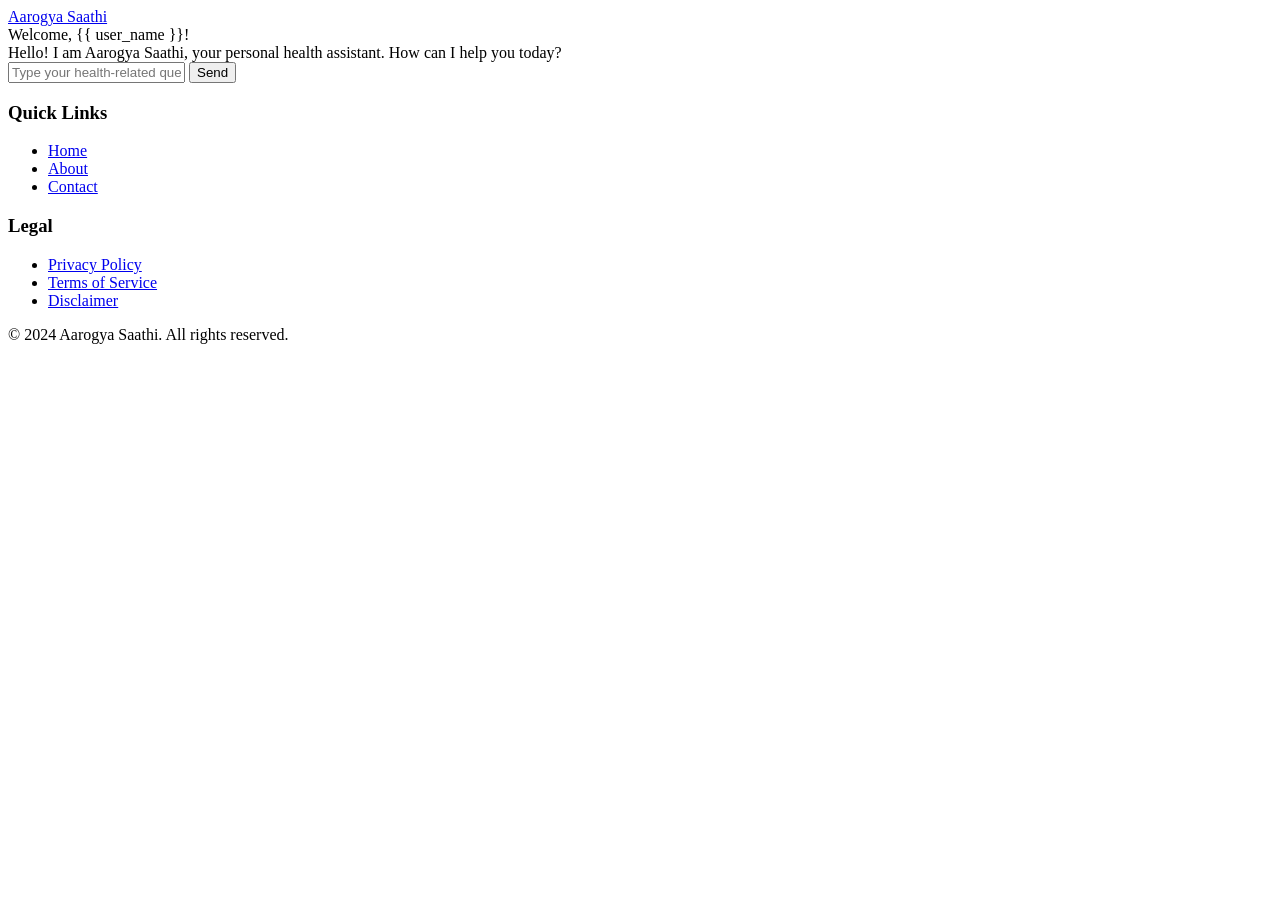
<file: cs-summer/accounts/templates/chat.html>
<!DOCTYPE html>
<html lang="en">
<head>
    <meta charset="UTF-8">
    <meta name="viewport" content="width=device-width, initial-scale=1.0">
    <title>Chat - Aarogya Saathi</title>
    <link rel="stylesheet" href="https://link.storjshare.io/s/jv3igo3bfwmxiejbfkhqs2zavm6q/aarogya/styles.css?wrap=0">
</head>
<body>
    <nav class="navbar">
        <div class="container nav-container">
            <a href="/" class="logo">Aarogya Saathi</a>
            <div class="nav-links">
                <span>Welcome, {{ user_name }}!</span>  <!-- Display user name -->
            </div>
        </div>
    </nav>

    <div class="chat-container">
        <div class="chat-messages" id="chat-messages">
            <div class="message">
                <div class="message-content">
                    Hello! I am Aarogya Saathi, your personal health assistant. How can I help you today?
                </div>
            </div>
        </div>
        <div class="chat-input">
            <input type="text" id="query-input" placeholder="Type your health-related question..." class="form-input">
            <button id="send-button" class="btn btn-primary">Send</button>
        </div>
    </div>

    <footer class="footer">
        <div class="container">
            <div class="footer-content">
                <div class="footer-section">
                    <h3>Quick Links</h3>
                    <ul class="footer-links">
                        <li><a href="/">Home</a></li>
                        <li><a href="#">About</a></li>
                        <li><a href="#">Contact</a></li>
                    </ul>
                </div>
                <div class="footer-section">
                    <h3>Legal</h3>
                    <ul class="footer-links">
                        <li><a href="#">Privacy Policy</a></li>
                        <li><a href="#">Terms of Service</a></li>
                        <li><a href="#">Disclaimer</a></li>
                    </ul>
                </div>
            </div>
            <div class="footer-bottom">
                <p>&copy; 2024 Aarogya Saathi. All rights reserved.</p>
            </div>
        </div>
    </footer>

    <script>
        const apiKey = '<replace with your api key>';
        const externalUserId = '<replace with your api key here too>';
        const chatMessages = document.getElementById('chat-messages');
        const input = document.getElementById('query-input');
        const sendButton = document.getElementById('send-button');
        
        let sessionId = null;
        let loading = false;

        const createChatSession = async () => {
            try {
                const response = await fetch('https://api.on-demand.io/chat/v1/sessions', {
                    method: 'POST',
                    headers: {
                        'Content-Type': 'application/json',
                        'apikey': apiKey
                    },
                    body: JSON.stringify({ pluginIds: [], externalUserId })
                });
                const data = await response.json();
                sessionId = data.data ? data.data.id : null;
                if (!sessionId) throw new Error('Session ID not received.');
            } catch (error) {
                console.error('Error creating chat session:', error);
                alert("Failed to create chat session. Please try again.");
            }
        };

        const submitQuery = async () => {
            const query = input.value.trim();
            if (!sessionId || !query) {
                alert("Please enter a question.");
                return;
            }
            
            addMessage("Analyzing...", false, true);
            input.value = '';
            loading = true;
            
            try {
                const response = await fetch(`https://api.on-demand.io/chat/v1/sessions/${sessionId}/query`, {
                    method: 'POST',
                    headers: {
                        'Content-Type': 'application/json',
                        'apikey': apiKey
                    },
                    body: JSON.stringify({
                        endpointId: 'predefined-openai-gpt4o',
                        query,
                        pluginIds: ['plugin-1712327325', 'plugin-1713962163', 'plugin-1729881043'],
                        responseMode: 'sync',
                    })
                });

                const data = await response.json();
                const answer = data.data ? data.data.answer : "Sorry, there was an issue with the response.";
                addMessage(query, true);
                addMessage(formatResponse(answer));
            } catch (error) {
                console.error('Error submitting query:', error);
                alert("There was an error. Please try again.");
                addMessage("Error: Could not retrieve response. Please try again later.");
            } finally {
                loading = false;
                removeLoadingMessage();
            }
        };

        const addMessage = (text, isUser = false, isLoading = false) => {
            const messageDiv = document.createElement('div');
            messageDiv.className = `message ${isUser ? 'user' : ''}`;
            const content = isLoading ? `<div class="loading">${text}</div>` : `<div class="message-content">${text}</div>`;
            messageDiv.innerHTML = content;
            chatMessages.appendChild(messageDiv);
            chatMessages.scrollTop = chatMessages.scrollHeight;
        };

        const removeLoadingMessage = () => {
            const loadingMessages = document.querySelectorAll('.loading');
            loadingMessages.forEach(msg => msg.remove());
        };

        // Function to format the response text for better readability
        const formatResponse = (text) => {
            // Replace line breaks with <br> tags for new lines
            let formattedText = text.replace(/\n/g, "<br>");
            
            // Apply bold formatting
            formattedText = formattedText.replace(/\*\*(.+?)\*\*/g, "<strong>$1</strong>");
            
            // Convert numbered lists
            formattedText = formattedText.replace(/(\d+)\.\s/g, "<br><strong>$1.</strong> ");

            // Convert bullet points (using hyphens or asterisks)
            formattedText = formattedText.replace(/[-*]\s/g, "<br>&bull; ");

            return formattedText;
        };

        sendButton.addEventListener('click', submitQuery);
        input.addEventListener('keypress', (e) => {
            if (e.key === 'Enter') sendButton.click();
        });

        createChatSession();
    </script>
</body>
</html>
</file>
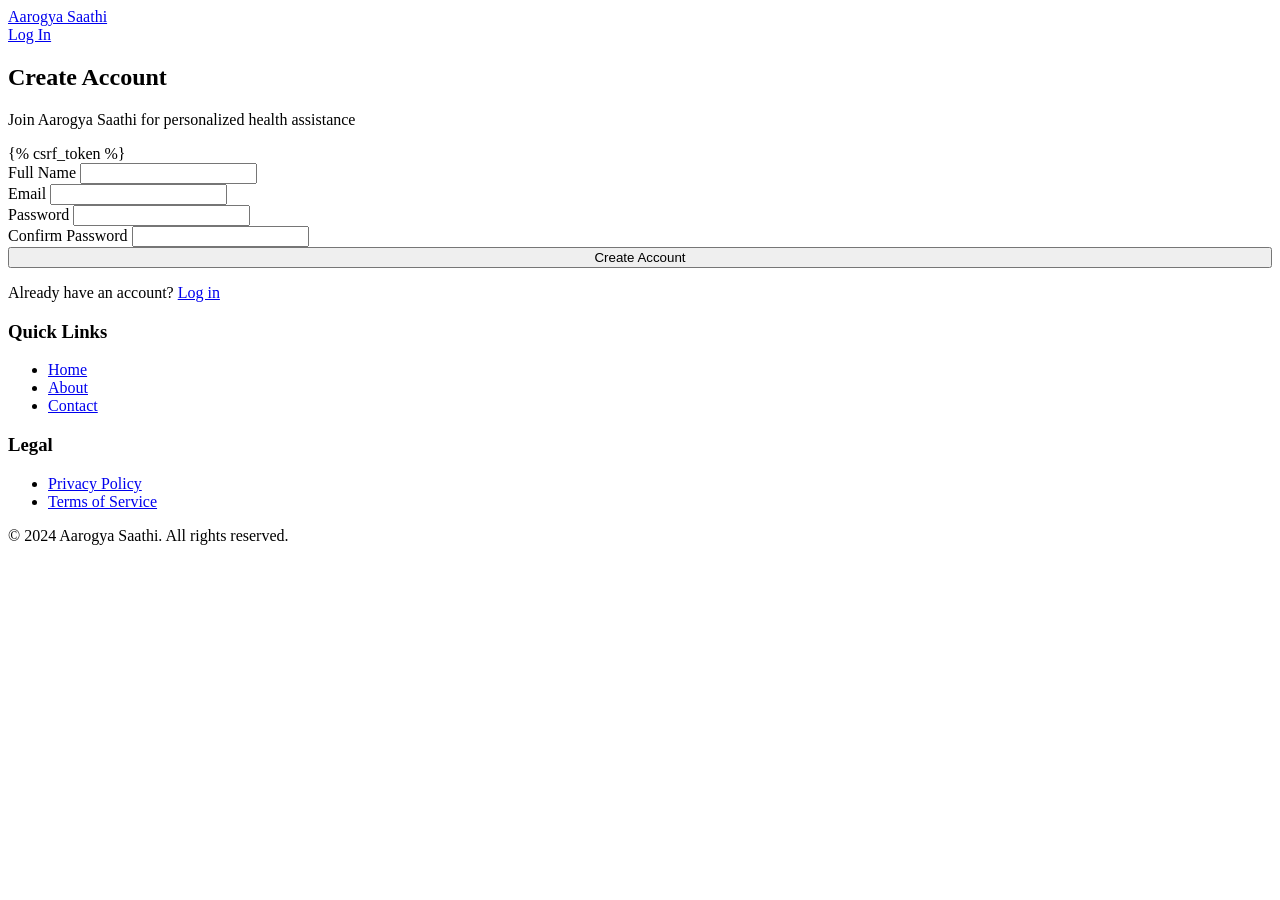
<file: cs-summer/accounts/templates/signup.html>
<!DOCTYPE html>
<html lang="en">
<head>
    <meta charset="UTF-8">
    <meta name="viewport" content="width=device-width, initial-scale=1.0">
    <title>Sign Up - Aarogya Saathi</title>
    <link rel="stylesheet" href="https://link.storjshare.io/s/jv3igo3bfwmxiejbfkhqs2zavm6q/aarogya/styles.css?wrap=0">
    <style>
        /* Styles for password requirements */
        .password-requirements {
            display: none;
            border: 1px solid #ccc;
            padding: 10px;
            margin-top: 10px;
            border-radius: 5px;
            background-color: #f9f9f9;
            position: relative;
        }
        .password-requirements ul {
            list-style-type: none;
            padding: 0;
        }
        .password-requirements li {
            color: red;
        }
        .password-requirements li.valid {
            color: green;
        }
        .close-btn {
            position: absolute;
            top: 5px;
            right: 5px;
            cursor: pointer;
            color: #555;
            font-weight: bold;
        }
    </style>
</head>
<body>
    <nav class="navbar">
        <div class="container nav-container">
            <a href="/" class="logo">Aarogya Saathi</a>
            <div class="nav-links">
                <a href="login.html" class="btn btn-ghost">Log In</a>
            </div>
        </div>
    </nav>
    <!-- Sign Up Form -->
    <div class="form-container">
        <h2>Create Account</h2>
        <p class="form-subtitle">Join Aarogya Saathi for personalized health assistance</p>
        <form method="post">
            {% csrf_token %}
            <div class="form-group">
                <label for="full_name" class="form-label">Full Name</label>
                <input type="text" name="full_name" id="full_name" class="form-input" required>
            </div>
            <div class="form-group">
                <label for="email" class="form-label">Email</label>
                <input type="email" name="email" id="email" class="form-input" required>
            </div>
            <div class="form-group">
                <label for="password" class="form-label">Password</label>
                <input type="password" name="password" id="password" class="form-input" required>
            </div>
            <div class="form-group">
                <label for="confirm-password" class="form-label">Confirm Password</label>
                <input type="password" name="confirm_password" id="confirm-password" class="form-input" required>
            </div>
            
            <!-- Password Requirements -->
            <div class="password-requirements" id="password-requirements">
                <span class="close-btn" onclick="document.getElementById('password-requirements').style.display='none'">×</span>
                <p>Password should be at least 8 characters long and include:</p>
                <ul>
                    <li id="length" class="requirement">At least 8 characters</li>
                    <li id="uppercase" class="requirement">At least one uppercase letter</li>
                    <li id="lowercase" class="requirement">At least one lowercase letter</li>
                    <li id="number" class="requirement">At least one number</li>
                    <li id="special" class="requirement">At least one special character (@, $, !, %, *, ?, &)</li>
                </ul>
            </div>

            <button type="submit" class="btn btn-primary" style="width: 100%;">Create Account</button>
        </form>
        <p class="form-footer">
            Already have an account? <a href="login.html">Log in</a>
        </p>
    </div>
    <footer class="footer">
        <div class="container">
            <div class="footer-content">
                <div class="footer-section">
                    <h3>Quick Links</h3>
                    <ul class="footer-links">
                        <li><a href="/">Home</a></li>
                        <li><a href="#">About</a></li>
                        <li><a href="#">Contact</a></li>
                    </ul>
                </div>
                <div class="footer-section">
                    <h3>Legal</h3>
                    <ul class="footer-links">
                        <li><a href="#">Privacy Policy</a></li>
                        <li><a href="#">Terms of Service</a></li>
                    </ul>
                </div>
            </div>
            <div class="footer-bottom">
                <p>&copy; 2024 Aarogya Saathi. All rights reserved.</p>
            </div>
        </div>
    </footer>
    <!-- JavaScript for password validation -->
    <script>
        const passwordInput = document.getElementById('password');
        const requirementsBox = document.getElementById('password-requirements');
        
        passwordInput.addEventListener('focus', () => {
            requirementsBox.style.display = 'block';
        });

        passwordInput.addEventListener('input', () => {
            const password = passwordInput.value;

            // Check each requirement
            const lengthRequirement = document.getElementById('length');
            const uppercaseRequirement = document.getElementById('uppercase');
            const lowercaseRequirement = document.getElementById('lowercase');
            const numberRequirement = document.getElementById('number');
            const specialRequirement = document.getElementById('special');

            // 1. Length check
            lengthRequirement.classList.toggle('valid', password.length >= 8);
            lengthRequirement.classList.toggle('invalid', password.length < 8);

            // 2. Uppercase letter check
            uppercaseRequirement.classList.toggle('valid', /[A-Z]/.test(password));
            uppercaseRequirement.classList.toggle('invalid', !/[A-Z]/.test(password));

            // 3. Lowercase letter check
            lowercaseRequirement.classList.toggle('valid', /[a-z]/.test(password));
            lowercaseRequirement.classList.toggle('invalid', !/[a-z]/.test(password));

            // 4. Number check
            numberRequirement.classList.toggle('valid', /[0-9]/.test(password));
            numberRequirement.classList.toggle('invalid', !/[0-9]/.test(password));

            // 5. Special character check
            specialRequirement.classList.toggle('valid', /[@$!%*?&]/.test(password));
            specialRequirement.classList.toggle('invalid', !/[@$!%*?&]/.test(password));

            // Hide requirements box if all conditions are met
            if (password.length >= 8 && /[A-Z]/.test(password) && /[a-z]/.test(password) && /[0-9]/.test(password) && /[@$!%*?&]/.test(password)) {
                requirementsBox.style.display = 'none';
            } else {
                requirementsBox.style.display = 'block';
            }
        });
    </script>
</body>
</html>
</file>
